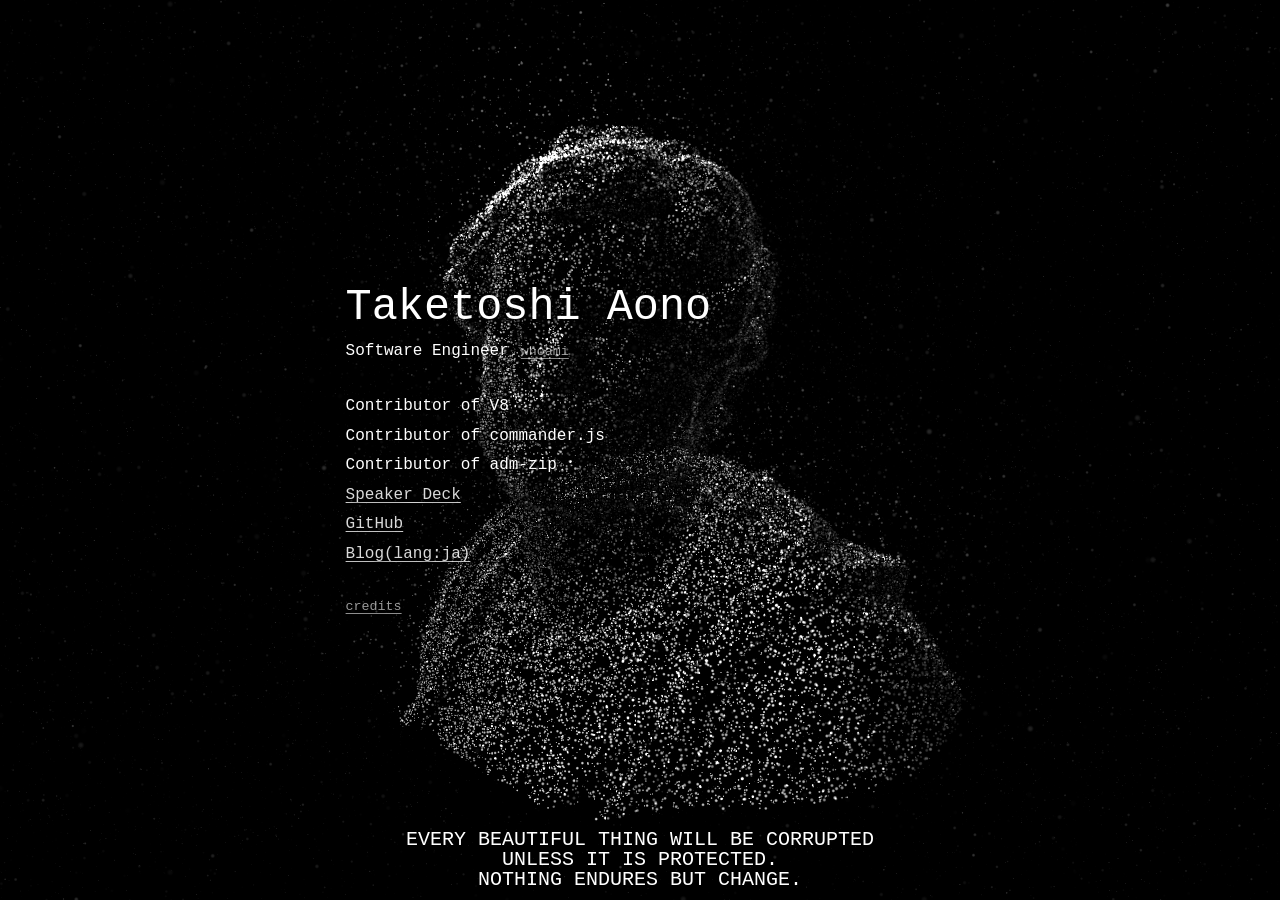
<file: index.html>
<!doctype html>
<html lang="en">

<head>
  <meta charset="utf-8">
  <meta name="viewport" content="width=device-width, initial-scale=1">
  <title>Taketoshi Aono</title>
  <link rel="stylesheet" href="style.css">
  <!-- Google tag (gtag.js) -->
  <script async src="https://www.googletagmanager.com/gtag/js?id=G-BKSLXTNP88"></script>
  <script>
    window.dataLayer = window.dataLayer || [];
    function gtag() { dataLayer.push(arguments); }
    gtag('js', new Date());

    gtag('config', 'G-BKSLXTNP88');
  </script>
</head>

<body>
  <canvas id="bg" aria-hidden="true"></canvas>
  <main class="contents">
    <div class="name">Taketoshi Aono</div>
    <div class="job">Software Engineer<span class="whoami"><a href="whoami/">whoami</a></span></div>
    <div class="oss">Contributor of V8</div>
    <div class="oss">Contributor of commander.js</div>
    <div class="oss">Contributor of adm-zip</div>
    <div class="media"><a href="https://speakerdeck.com/brn" rel="me noopener" target="_blank">Speaker Deck</a></div>
    <div class="media"><a href="https://github.com/brn" rel="me noopener" target="_blank">GitHub</a></div>
    <div class="media"><a href="https://abcdef.gets.b6n.ch" rel="me noopener" target="_blank">Blog(lang:ja)</a></div>
    <div class="credits"><a href="credits/">credits</a></div>
  </main>
  <div class="style">
    <p>EVERY BEAUTIFUL THING WILL BE CORRUPTED</p>
    <p>UNLESS IT IS PROTECTED.</p>
    <p>NOTHING ENDURES BUT CHANGE.</p>
  </div>
  <script src="particles.js" defer></script>
</body>

</html>
</file>
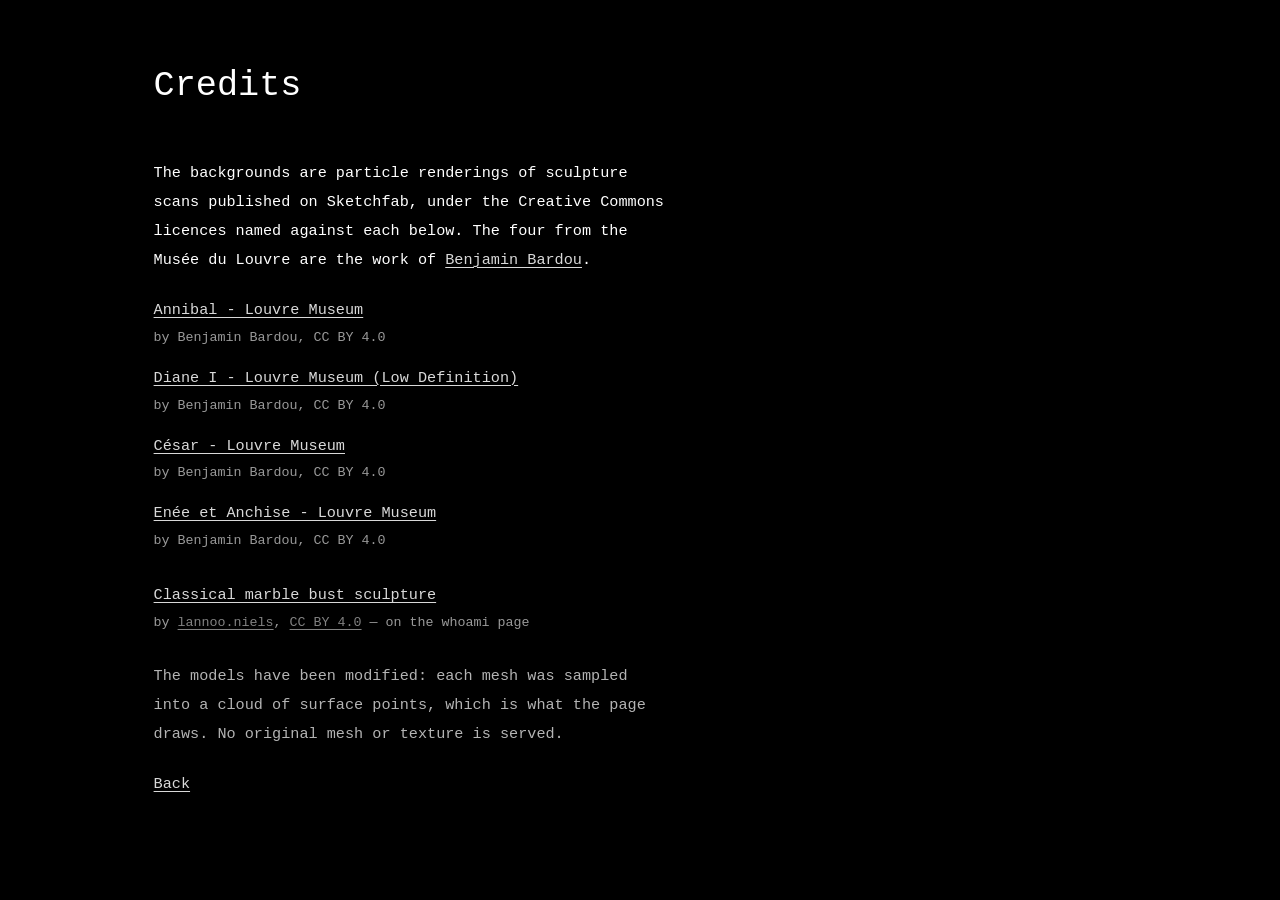
<file: credits/index.html>
<!doctype html>
<html lang="en">

<head>
  <meta charset="utf-8">
  <meta name="viewport" content="width=device-width, initial-scale=1">
  <title>Credits - Taketoshi Aono</title>
  <link rel="stylesheet" href="../style.css">
</head>

<body>
  <main class="doc">
    <h1>Credits</h1>

    <p>
      The backgrounds are particle renderings of sculpture scans published on
      Sketchfab, under the Creative Commons licences named against each below.
      The four from the Musée du Louvre are the work of
      <a href="https://sketchfab.com/meryon" rel="noopener" target="_blank">Benjamin Bardou</a>.
    </p>

    <ul class="works">
      <li>
        <a href="https://sketchfab.com/3d-models/annibal-louvre-museum-ed154b0afc3f4d9d9286bf1657604fb8"
          rel="noopener" target="_blank">Annibal - Louvre Museum</a>
        <span class="by">by Benjamin Bardou, CC BY 4.0</span>
      </li>
      <li>
        <a href="https://sketchfab.com/3d-models/diane-i-louvre-museum-low-definition-da84d976429f46b0ab4d2bfd9b6704e6"
          rel="noopener" target="_blank">Diane I - Louvre Museum (Low Definition)</a>
        <span class="by">by Benjamin Bardou, CC BY 4.0</span>
      </li>
      <li>
        <a href="https://sketchfab.com/3d-models/cesar-louvre-museum-30f43907f7814582b5dacbbadbabbe6d"
          rel="noopener" target="_blank">César - Louvre Museum</a>
        <span class="by">by Benjamin Bardou, CC BY 4.0</span>
      </li>
      <li>
        <a href="https://sketchfab.com/3d-models/enee-et-anchise-louvre-museum-6af179b9cf604a21a8df7722ce1c8799"
          rel="noopener" target="_blank">Enée et Anchise - Louvre Museum</a>
        <span class="by">by Benjamin Bardou, CC BY 4.0</span>
      </li>
    </ul>

    <ul class="works">
      <li>
        <a href="https://sketchfab.com/3d-models/classical-marble-bust-sculpture-2d2edf721f6243588ee6d2c415960d87"
          rel="noopener" target="_blank">Classical marble bust sculpture</a>
        <span class="by">by
          <a href="https://sketchfab.com/lannoo.niels" rel="noopener" target="_blank">lannoo.niels</a>,
          <a href="https://creativecommons.org/licenses/by/4.0/" rel="license noopener" target="_blank">CC BY 4.0</a>
          &mdash; on the whoami page</span>
      </li>
    </ul>

    <p class="note">
      The models have been modified: each mesh was sampled into a cloud of
      surface points, which is what the page draws. No original mesh or texture
      is served.
    </p>

    <p><a href="../">Back</a></p>
  </main>
</body>

</html>
</file>
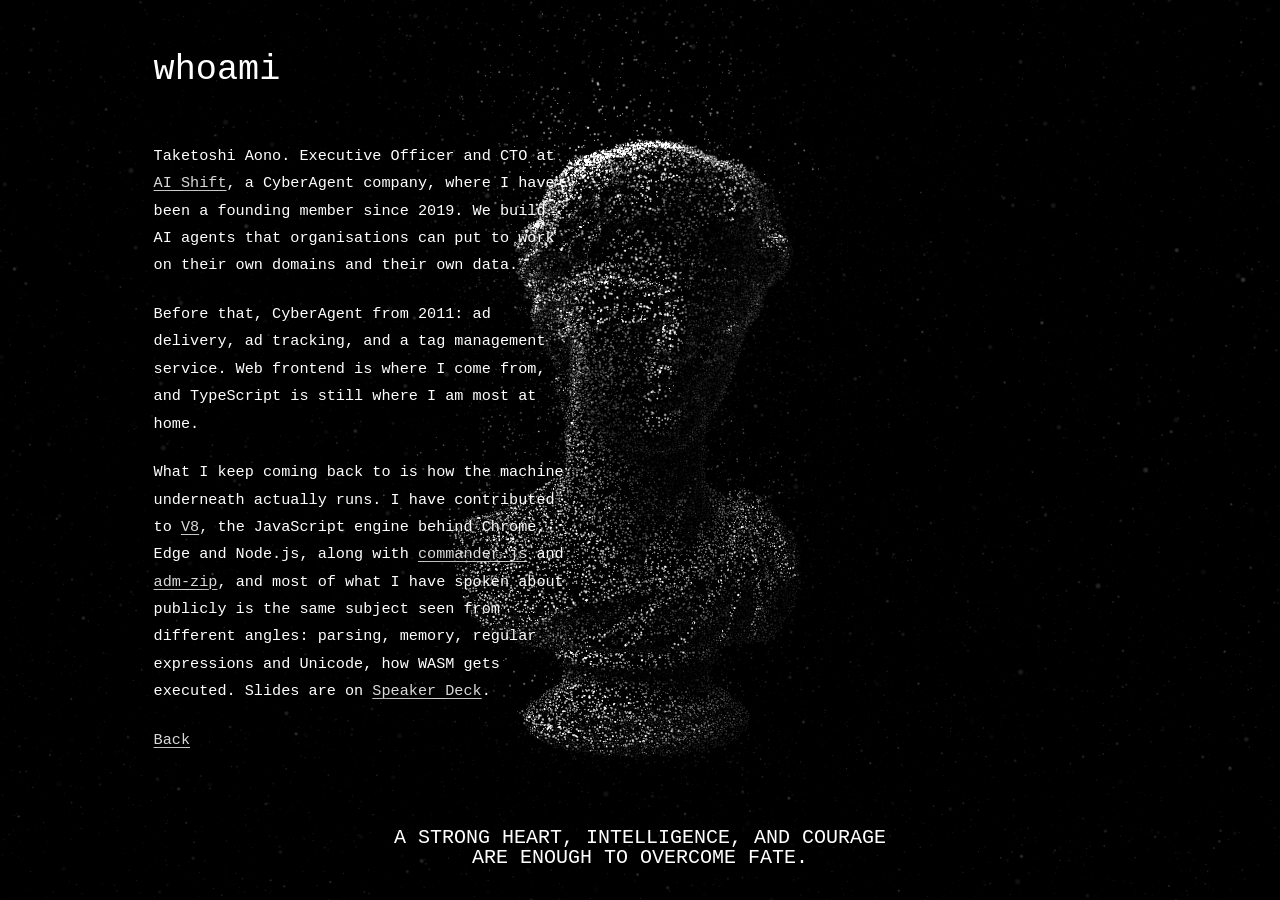
<file: whoami/index.html>
<!doctype html>
<html lang="en">

<head>
  <meta charset="utf-8">
  <meta name="viewport" content="width=device-width, initial-scale=1">
  <title>whoami - Taketoshi Aono</title>
  <link rel="stylesheet" href="../style.css">
  <script async src="https://www.googletagmanager.com/gtag/js?id=G-BKSLXTNP88"></script>
  <script>
    window.dataLayer = window.dataLayer || [];
    function gtag() { dataLayer.push(arguments); }
    gtag('js', new Date());

    gtag('config', 'G-BKSLXTNP88');
  </script>
</head>

<body class="page-fixed">
  <canvas id="bg" aria-hidden="true" data-models="../assets/marble.pcld" data-yaw="0.20" data-sway="0.30"
    data-exposure="1.35"></canvas>
  <main class="doc doc-over">
    <h1>whoami</h1>

    <p>
      Taketoshi Aono. Executive Officer and CTO at
      <a href="https://www.ai-shift.co.jp/" rel="noopener" target="_blank">AI Shift</a>,
      a CyberAgent company, where I have been a founding member since 2019. We
      build AI agents that organisations can put to work on their own domains
      and their own data.
    </p>

    <p>
      Before that, CyberAgent from 2011: ad delivery, ad tracking, and a tag
      management service. Web frontend is where I come from, and TypeScript is
      still where I am most at home.
    </p>

    <p>
      What I keep coming back to is how the machine underneath actually runs.
      I have contributed to
      <a href="https://v8.dev/" rel="noopener" target="_blank">V8</a>, the
      JavaScript engine behind Chrome, Edge and Node.js, along with
      <a href="https://github.com/tj/commander.js" rel="noopener" target="_blank">commander.js</a>
      and
      <a href="https://github.com/cthackers/adm-zip" rel="noopener" target="_blank">adm-zip</a>,
      and most of what I have spoken about publicly is the same subject seen from
      different angles: parsing, memory, regular expressions and Unicode, how
      WASM gets executed. Slides are on
      <a href="https://speakerdeck.com/brn" rel="me noopener" target="_blank">Speaker Deck</a>.
    </p>

    <p><a href="../">Back</a></p>
  </main>
  <div class="style style-flow">
    <p>A STRONG HEART, INTELLIGENCE, AND COURAGE</p>
    <p>ARE ENOUGH TO OVERCOME FATE.</p>
  </div>
  <script src="../particles.js" defer></script>
</body>

</html>
</file>
<file: style.css>
@charset "UTF-8";

html,
body,
div,
span,
applet,
object,
iframe,
h1,
h2,
h3,
h4,
h5,
h6,
p,
blockquote,
pre,
a,
abbr,
acronym,
address,
big,
cite,
code,
del,
dfn,
em,
img,
ins,
kbd,
q,
s,
samp,
small,
strike,
strong,
sub,
sup,
tt,
var,
b,
u,
i,
center,
dl,
dt,
dd,
ol,
ul,
li,
fieldset,
form,
label,
legend,
table,
caption,
tbody,
tfoot,
thead,
tr,
th,
td,
article,
aside,
canvas,
details,
embed,
figure,
figcaption,
footer,
header,
hgroup,
menu,
nav,
output,
ruby,
section,
summary,
time,
mark,
audio,
video {
  margin: 0;
  padding: 0;
  border: 0;
  font-size: 100%;
  font: inherit;
  vertical-align: baseline;
}

/* HTML5 display-role reset for older browsers */
article,
aside,
details,
figcaption,
figure,
footer,
header,
hgroup,
menu,
nav,
section {
  display: block;
}

body {
  line-height: 1;
}

ol,
ul {
  list-style: none;
}

blockquote,
q {
  quotes: none;
}

blockquote:before,
blockquote:after,
q:before,
q:after {
  content: '';
  content: none;
}

table {
  border-collapse: collapse;
  border-spacing: 0;
}


html {
  font-family: 'Courier New', Courier, monospace;
}

body {
  background: #000;
  color: #fff;
}

/* The sculpture point cloud. Sits behind everything; fades in once WebGL runs. */
#bg {
  position: fixed;
  inset: 0;
  width: 100vw;
  height: 100vh;
  display: block;
  z-index: 0;
  opacity: 0;
  transition: opacity 1.6s ease;
  pointer-events: none;
}

#bg.is-ready {
  opacity: 1;
}

/* On a phone there is no room to sit beside the cloud, so the text sits on top
   of it. Let the cloud recede rather than fight the prose. */
@media (max-width: 799px) {
  #bg.is-ready {
    opacity: 0.45;
  }
}

/* Vertically centred, sitting a little left of the middle of the viewport. */
.contents {
  position: relative;
  z-index: 1;
  box-sizing: border-box;
  min-height: 100vh;
  display: flex;
  flex-direction: column;
  justify-content: center;
  align-items: flex-start;
  padding: 2rem clamp(1.25rem, 6vw, 4rem);
  font-size: clamp(1rem, 1.25vw, 1.2rem);
  line-height: 1.85;
  text-shadow: 0 0 12px #000, 0 0 4px #000;
}

/* Only nudge towards the middle once there is room for it. */
@media (min-width: 800px) {
  .contents {
    padding-left: clamp(4rem, 27vw, 26rem);
  }
}

.contents .name {
  font-size: clamp(1.75rem, 3.4vw, 2.9rem);
  line-height: 1.3;
}

.contents .job {
  margin-bottom: 1.6em;
}

.contents .job .whoami {
  font-size: 10pt;
  opacity: 0.6;
  margin-left: 0.9em;
}

.contents .job .whoami a {
  opacity: 1;
}

.contents .media:first-of-type {
  margin-top: 1.6em;
}

.contents a {
  color: inherit;
  text-decoration: underline;
  text-underline-offset: 0.2em;
  text-decoration-thickness: 1px;
  opacity: 0.85;
  transition: opacity 0.2s ease;
}

.contents a:hover,
.contents a:focus-visible {
  opacity: 1;
}

/* Attribution for the scans the background is built from. Set apart from the
   personal links, and quiet enough not to compete with them. */
.contents .credits {
  margin-top: 1.9em;
  font-size: 10pt;
  opacity: 0.6;
}

.contents .credits a {
  opacity: 1;
}

.style {
  position: fixed;
  bottom: 10px;
  z-index: 1;
  text-align: center;
  width: 100%;
  font-size: 20px;
}

/* Plain prose pages, e.g. /credits. Same typography as the front page, no
   canvas behind it. */
.doc {
  position: relative;
  z-index: 1;
  box-sizing: border-box;
  max-width: 46rem;
  min-height: 100vh;
  padding: 4rem clamp(1.25rem, 6vw, 4rem);
  font-size: clamp(0.95rem, 1.15vw, 1.1rem);
  line-height: 1.9;
}

@media (min-width: 800px) {
  .doc {
    padding-left: clamp(4rem, 12vw, 10rem);
  }
}

.doc h1 {
  font-size: clamp(1.5rem, 2.8vw, 2.2rem);
  line-height: 1.3;
  margin-bottom: 1.4em;
}

.doc p {
  margin-bottom: 1.4em;
}

.doc .works {
  margin-bottom: 1.8em;
}

.doc .works li {
  margin-bottom: 0.9em;
}

.doc .works .by {
  display: block;
  font-size: 10pt;
  opacity: 0.6;
}

.doc .note {
  opacity: 0.7;
}

.doc a {
  color: inherit;
  text-decoration: underline;
  text-underline-offset: 0.2em;
  text-decoration-thickness: 1px;
  opacity: 0.85;
  transition: opacity 0.2s ease;
}

.doc a:hover,
.doc a:focus-visible {
  opacity: 1;
}

/* A doc page that sits over the particle canvas rather than plain black. Kept
   to a narrow column on the left so the portrait behind it stays readable. */
.doc-over {
  max-width: 36rem;
  padding-top: 3rem;
  padding-bottom: 1rem;
  line-height: 1.8;
  text-shadow: 0 0 12px #000, 0 0 4px #000;
}

@media (min-width: 800px) {
  .doc-over {
    padding-right: 0;
  }
}

/* A line pinned to the viewport cannot coexist with a page that scrolls: at
   some scroll position the prose passes underneath it, and reserving room below
   the text only clears it at the very end of the scroll. So the page itself
   does not scroll. The viewport is split into a column - prose above, closing
   line below - and only the prose scrolls, inside its own box, which stops
   where the line begins. The line is then always on screen, first view
   included, and nothing ever runs under it.

   The split is flex rather than a reserved height so the line can take however
   many rows it wraps to - two on a desktop, three on a phone - without a
   magic number that has to be kept in step with it. */
.page-fixed {
  height: 100vh;
  height: 100dvh;
  overflow: hidden;
  display: flex;
  flex-direction: column;
}

.page-fixed .doc-over {
  flex: 1 1 auto;
  /* a flex item will not shrink below its content without this, and it has to
     shrink for the overflow to become a scroll */
  min-height: 0;
  overflow-y: auto;
  overscroll-behavior: contain;
  /* The scrolling box is the whole window, so its bar sits at the window edge
     rather than partway across the page. The measure moves onto the prose
     itself, which is what wanted limiting in the first place. */
  max-width: none;
  padding-right: clamp(1.25rem, 6vw, 4rem);
  /* The cut at the foot of the scroll lands mid-line and reads as breakage, so
     the text dissolves into it instead. A mask fades the text only - a gradient
     laid over the top would darken the cloud behind it as well. */
  -webkit-mask-image: linear-gradient(to bottom, #000 calc(100% - 3rem), transparent);
  mask-image: linear-gradient(to bottom, #000 calc(100% - 3rem), transparent);
}

.page-fixed .doc-over > * {
  /* the measure the column had when the box itself was 36rem wide and carried
     the indent as padding */
  max-width: 26rem;
}

.style-flow {
  flex: 0 0 auto;
  /* relative, not static: it has to stay in the flow but still sit above the
     canvas, and z-index does nothing to an unpositioned box. The offset the
     fixed version uses would otherwise pull it up over the prose. */
  position: relative;
  bottom: auto;
  /* width:100% plus padding would overflow the viewport, since nothing here
     sets box-sizing globally. */
  box-sizing: border-box;
  padding: 2rem clamp(1.25rem, 6vw, 4rem) 2rem;
}

/* The prose scrolls in its own box now, so its scrollbar is part of the page.
   Keep it to a hairline that reads as an edge rather than a control. */
.page-fixed .doc-over {
  scrollbar-width: thin;
  scrollbar-color: rgba(255, 255, 255, 0.25) transparent;
}

.page-fixed .doc-over::-webkit-scrollbar {
  width: 6px;
}

.page-fixed .doc-over::-webkit-scrollbar-thumb {
  background: rgba(255, 255, 255, 0.25);
  border-radius: 3px;
}
</file>
